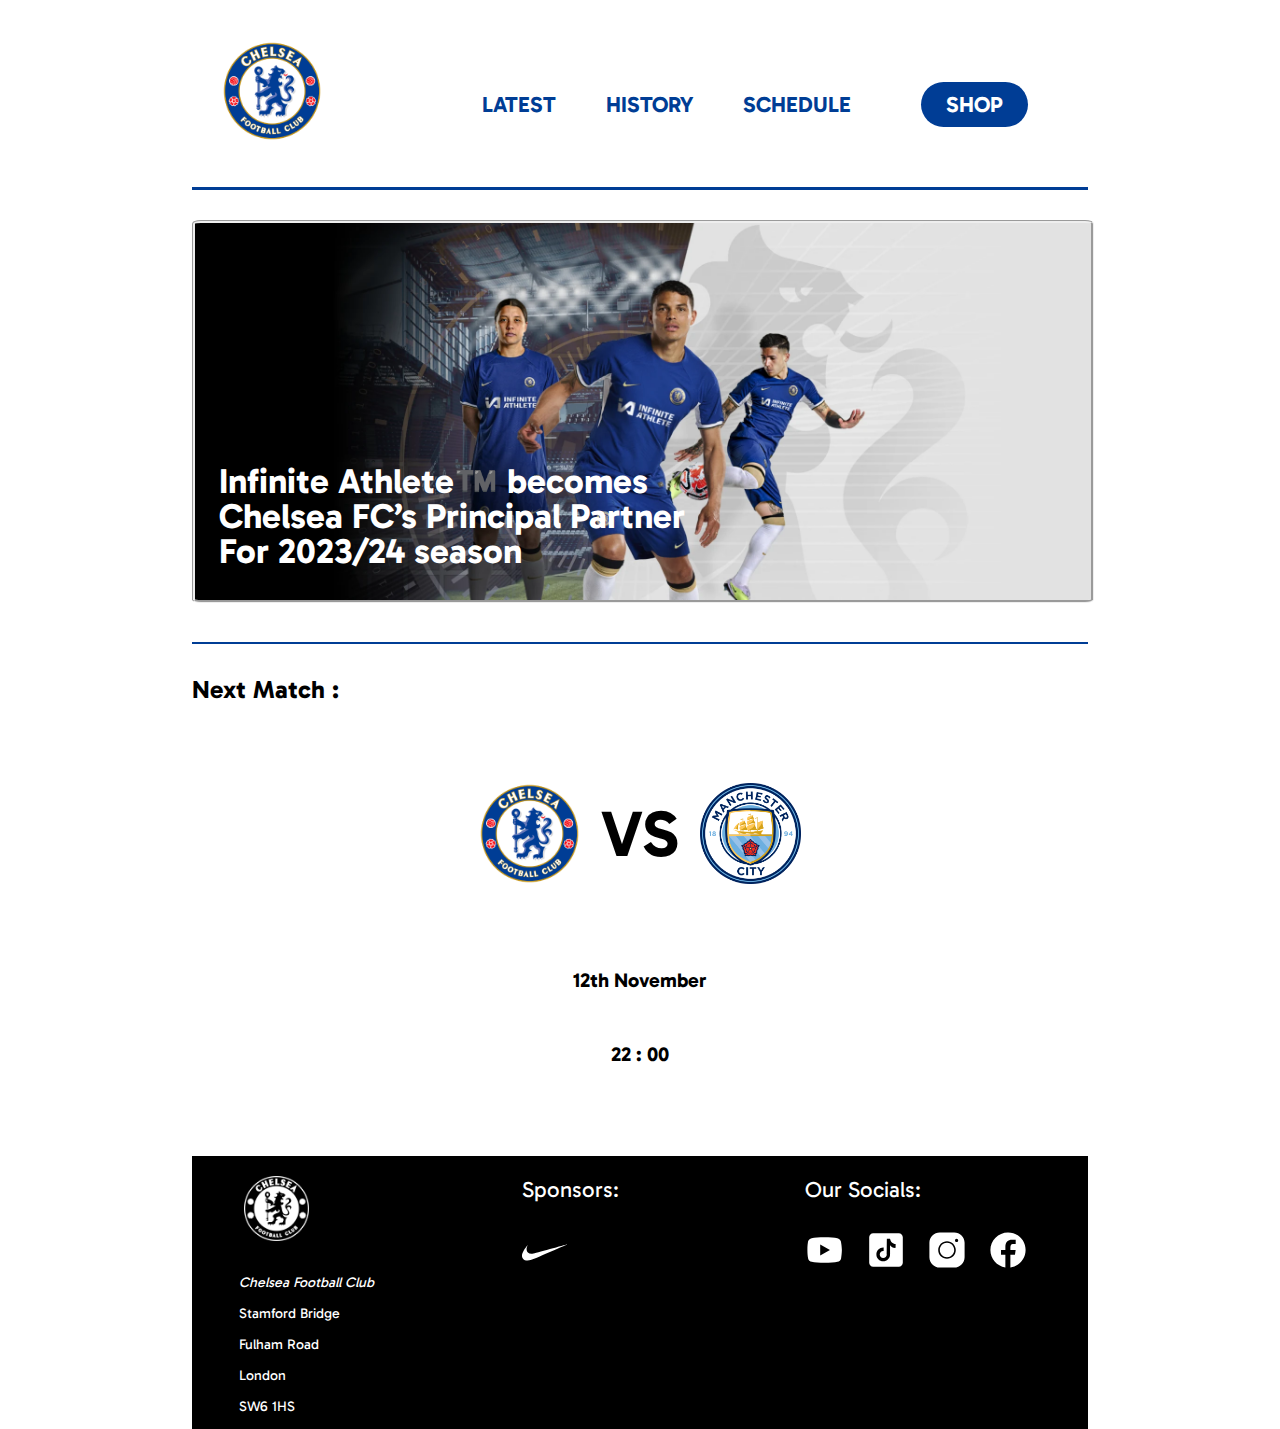
<file: index.html>
<!DOCTYPE html>
<html lang="en">
<head>
    <meta charset="UTF-8">
    <meta name="viewport" content="width=device-width, initial-scale=1.0">
    <title>Chelsea FC | Home </title>
    <link rel="preconnect" href="https://fonts.googleapis.com">
<link rel="preconnect" href="https://fonts.gstatic.com" crossorigin>
<link href="https://fonts.googleapis.com/css2?family=Gabarito&family=Titillium+Web:wght@200&display=swap" rel="stylesheet">
    <link rel = "icon" type = "image/png" href = "images\Main_icon.png">
    <link href="https://cdn.jsdelivr.net/npm/bootstrap@5.2.3/dist/css/bootstrap.min.css" rel="stylesheet" integrity="sha384-rbsA2VBKQhggwzxH7pPCaAqO46MgnOM80zW1RWuH61DGLwZJEdK2Kadq2F9CUG65" crossorigin="anonymous">
    <link rel = "stylesheet" href = "style.css">
</head>
<body>
    <div class = "wrapper">
<nav>
            <header class = "header">
                <a class=" navbar-brand" href = "index.html">
                    <img src = "images\Main_icon.png" class = "header_logo">
                </a>
                <ul class="navbar navbar-expand-lg justify-content-center">
                    <a href="latest.html" class = "link-opacity-75-hover">LATEST</a>
                    <a href="history.html" class = "link-opacity-75-hover">HISTORY</a>
                    <a href="schedule.html" class = "link-opacity-75-hover">SCHEDULE</a>
                    <a href="shop.html" class = "shop" style="color:white;">SHOP</a>
                </ul>
            </header>
        </nav>
        <main>
            <div class = "blog">
                <img src = "images\blog_photo.jpg" class = "blog_photo">
                <b1 class = "blog_text_1">Infinite Athlete™️ becomes</b1>
                <b1 class = "blog_text_2">Chelsea FC’s Principal Partner</b1>
                <b1 class = "blog_text_3">For 2023/24 season</b1>
            </div>
            <hr>
            <p class = "next_match_intro_text">Next Match : </p>
            <div class = "next_match">
                <img src = "images/Main_icon.png" class = next_match_logo>
                <p class = "match_VS">VS</p>
                <img src = "images/Enemy_icon.png" class = next_match_logo>
                <p class = "match_date">12th November</p>
                <p class = "match_time">22 : 00</p>
            </div>
        </main>
        <nav>
            <footer class = "footer">
                <div class = "footer_info">
                    <img src = "images\Footer_logo.png" class = "footer_logo">
                    <p><em>Chelsea Football Club</em></p>
                    <p>Stamford Bridge</p>
                    <p>Fulham Road</p>
                    <p>London</p>
                    <p>SW6 1HS</p>
                </div>
                <div class = "footer_sponsors">
                    <p class = "sponsor_text">Sponsors:</p>
                    <a href = "https://www.nike.com/w/chelsea-fc-2yc65">
                    <svg xmlns="http://www.w3.org/2000/svg" class = "sponsor_logo" viewBox="0 0 50 50" style="fill:#FFFFFF;">
                            <path fill-rule="evenodd" d="M 6.40625 16.800781 C 3.152344 20.621094 0 25.234375 0 28.902344 C 0 31.019531 1.78125 33.996094 6.132813 33.996094 C 8.484375 33.996094 10.820313 33.050781 12.648438 32.320313 C 15.730469 31.085938 49.789063 16.296875 49.789063 16.296875 C 50.117188 16.132813 50.058594 15.925781 49.644531 16.027344 C 49.480469 16.070313 12.566406 26.074219 12.566406 26.074219 C 11.855469 26.273438 11.128906 26.382813 10.421875 26.382813 C 7.230469 26.382813 5.078125 24.851563 5.078125 21.503906 C 5.078125 20.207031 5.484375 18.640625 6.40625 16.800781 Z"></path>
                        </svg>
                    </a>
                </div>
                <div class = "icon-link icon-link-hover";>
                    <p class = "socials_text">Our Socials:</p>
                    <a href = "https://www.youtube.com/@chelseafc"> 
                        <svg xmlns="http://www.w3.org/2000/svg" x="0px" y="0px" class = "social_logo" viewBox="0 0 50 50" style="fill:#FFFFFF;">
                            <path d="M 44.898438 14.5 C 44.5 12.300781 42.601563 10.699219 40.398438 10.199219 C 37.101563 9.5 31 9 24.398438 9 C 17.800781 9 11.601563 9.5 8.300781 10.199219 C 6.101563 10.699219 4.199219 12.199219 3.800781 14.5 C 3.398438 17 3 20.5 3 25 C 3 29.5 3.398438 33 3.898438 35.5 C 4.300781 37.699219 6.199219 39.300781 8.398438 39.800781 C 11.898438 40.5 17.898438 41 24.5 41 C 31.101563 41 37.101563 40.5 40.601563 39.800781 C 42.800781 39.300781 44.699219 37.800781 45.101563 35.5 C 45.5 33 46 29.398438 46.101563 25 C 45.898438 20.5 45.398438 17 44.898438 14.5 Z M 19 32 L 19 18 L 31.199219 25 Z"></path>
                        </svg>
                    </a>
                    <a href = "https://www.tiktok.com/@chelseafc">
                        <svg xmlns="http://www.w3.org/2000/svg" x="0px" y="0px" class = "social_logo" viewBox="0 0 50 50" style="fill:#FFFFFF;">
                            <path d="M41,4H9C6.243,4,4,6.243,4,9v32c0,2.757,2.243,5,5,5h32c2.757,0,5-2.243,5-5V9C46,6.243,43.757,4,41,4z M37.006,22.323 c-0.227,0.021-0.457,0.035-0.69,0.035c-2.623,0-4.928-1.349-6.269-3.388c0,5.349,0,11.435,0,11.537c0,4.709-3.818,8.527-8.527,8.527 s-8.527-3.818-8.527-8.527s3.818-8.527,8.527-8.527c0.178,0,0.352,0.016,0.527,0.027v4.202c-0.175-0.021-0.347-0.053-0.527-0.053 c-2.404,0-4.352,1.948-4.352,4.352s1.948,4.352,4.352,4.352s4.527-1.894,4.527-4.298c0-0.095,0.042-19.594,0.042-19.594h4.016 c0.378,3.591,3.277,6.425,6.901,6.685V22.323z"></path>
                        </svg>
                    </a>
                    <a href = "https://www.instagram.com/chelseafc/">
                        <svg xmlns="http://www.w3.org/2000/svg" x="0px" y="0px" class = "social_logo" viewBox="0 0 50 50" style="fill:#FFFFFF;">
                            <path d="M 16 3 C 8.83 3 3 8.83 3 16 L 3 34 C 3 41.17 8.83 47 16 47 L 34 47 C 41.17 47 47 41.17 47 34 L 47 16 C 47 8.83 41.17 3 34 3 L 16 3 z M 37 11 C 38.1 11 39 11.9 39 13 C 39 14.1 38.1 15 37 15 C 35.9 15 35 14.1 35 13 C 35 11.9 35.9 11 37 11 z M 25 14 C 31.07 14 36 18.93 36 25 C 36 31.07 31.07 36 25 36 C 18.93 36 14 31.07 14 25 C 14 18.93 18.93 14 25 14 z M 25 16 C 20.04 16 16 20.04 16 25 C 16 29.96 20.04 34 25 34 C 29.96 34 34 29.96 34 25 C 34 20.04 29.96 16 25 16 z"></path>
                        </svg>
                    </a>
                    <a href = "https://www.facebook.com/ChelseaFC/">
                        <svg xmlns="http://www.w3.org/2000/svg" x="0px" y="0px" class = "social_logo" viewBox="0 0 50 50" style="fill:#FFFFFF;">
                            <path d="M25,3C12.85,3,3,12.85,3,25c0,11.03,8.125,20.137,18.712,21.728V30.831h-5.443v-5.783h5.443v-3.848 c0-6.371,3.104-9.168,8.399-9.168c2.536,0,3.877,0.188,4.512,0.274v5.048h-3.612c-2.248,0-3.033,2.131-3.033,4.533v3.161h6.588 l-0.894,5.783h-5.694v15.944C38.716,45.318,47,36.137,47,25C47,12.85,37.15,3,25,3z"></path>
                        </svg>
                    </a>
                </div>
            </footer>
        </nav>
    </div>
</body>
</html>
</file>
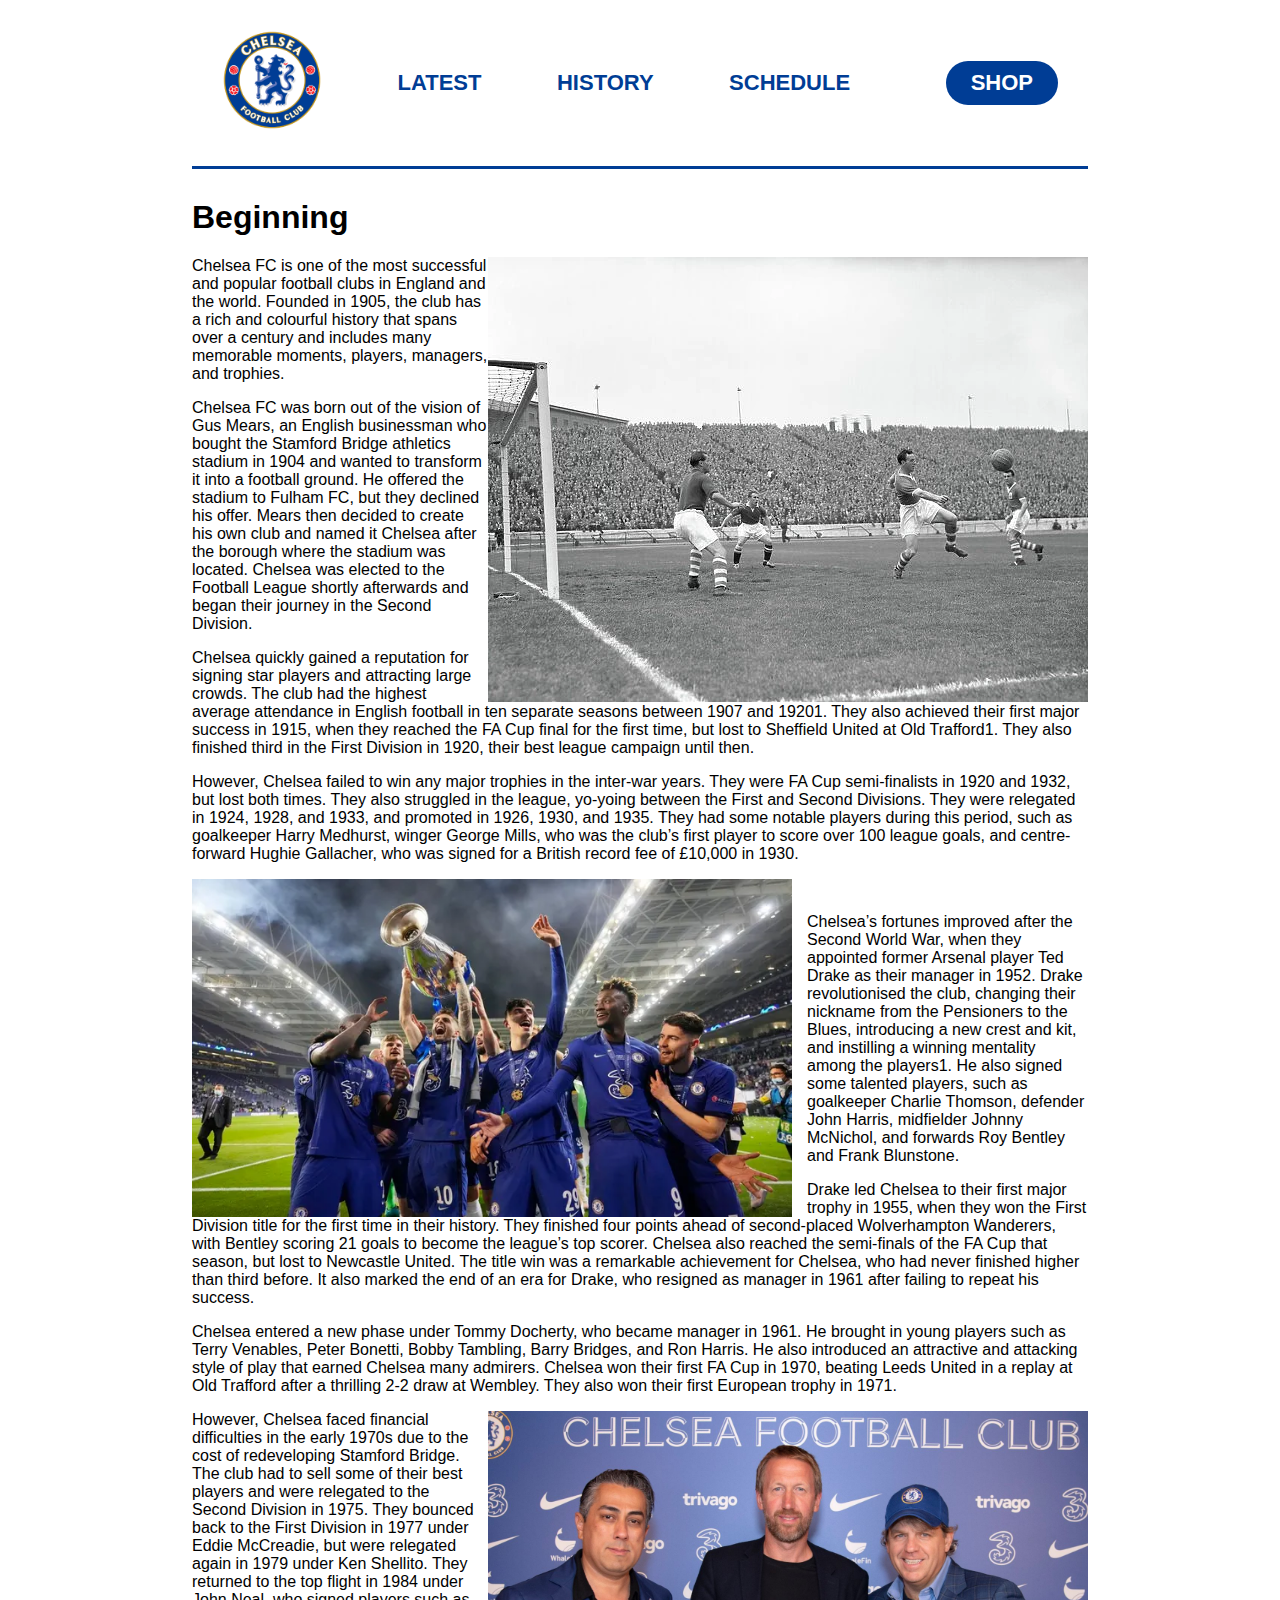
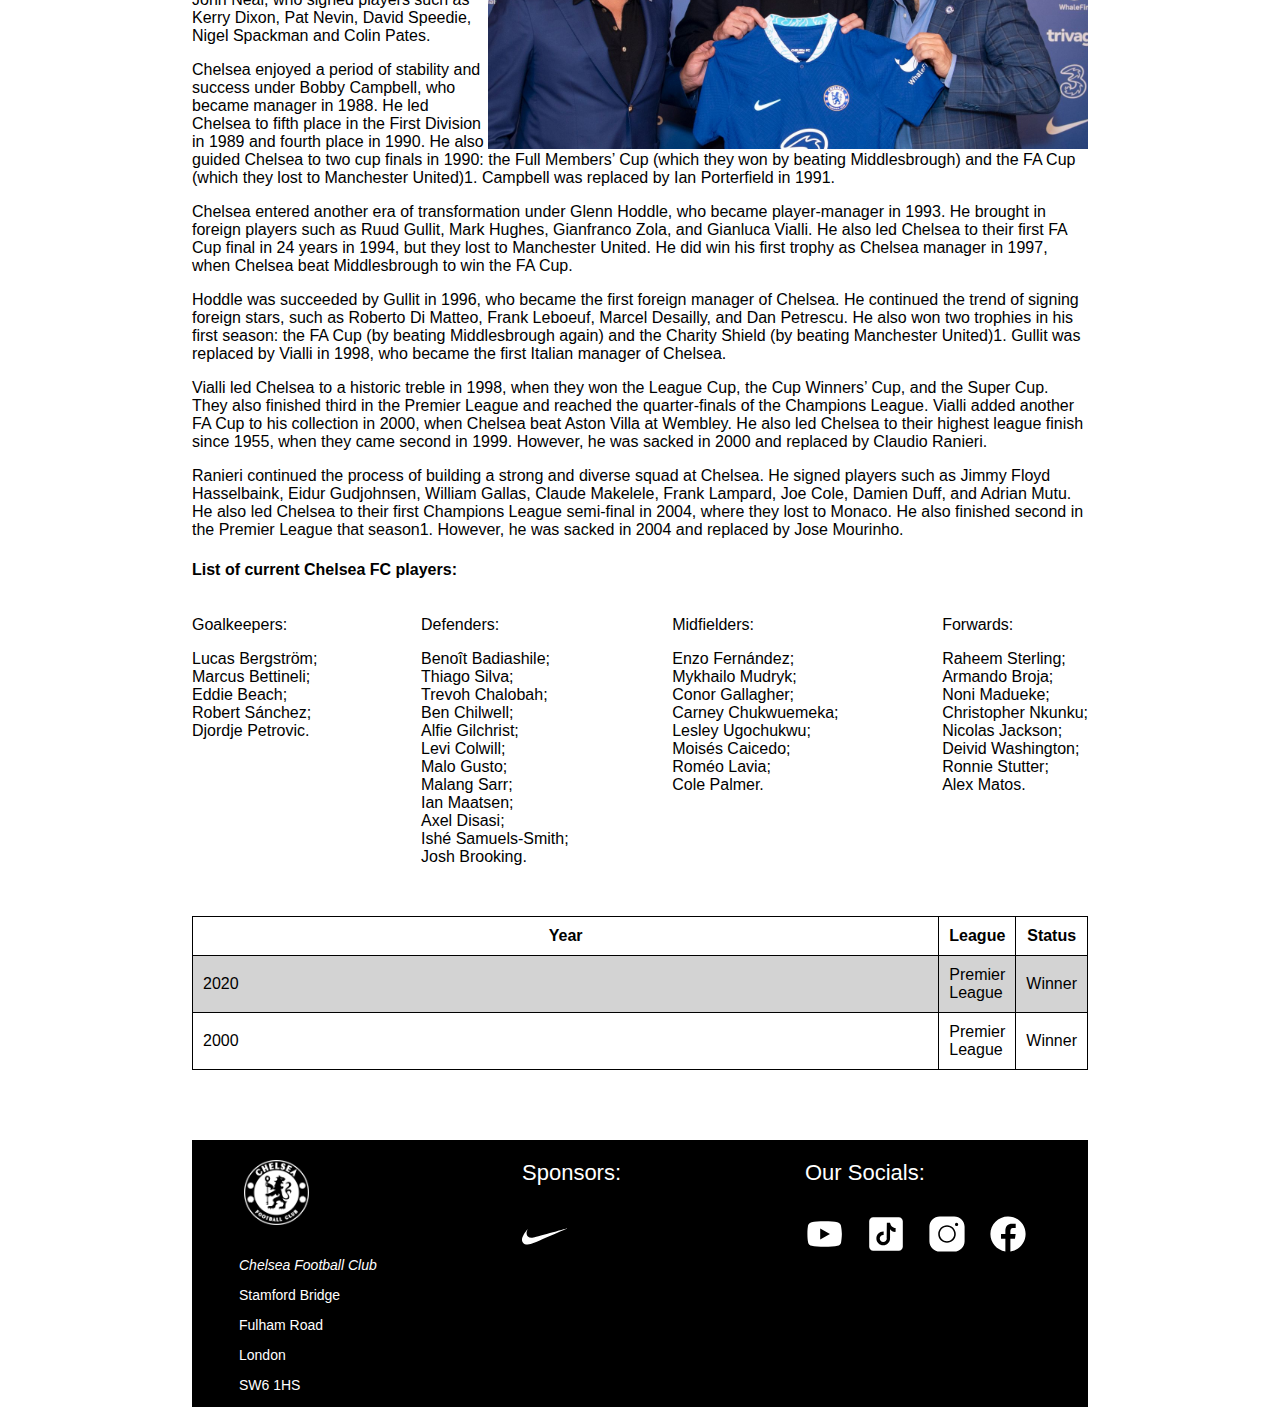
<file: history.html>
<!DOCTYPE html>
<html lang="en">
<head>
    <meta charset="UTF-8">
    <meta name="viewport" content="width=device-width, initial-scale=1.0">
    <title>Chelsea FC | Latest </title>
    <link rel = "icon" type = "image/png" href = "images\Main_icon.png">
    <link rel = "stylesheet" href = "style.css">
</head>
<body>
    <div class = "wrapper">
        <nav>
            <header class = "header">
                <a href = "index.html">
                    <img src = "images\Main_icon.png" class = "header_logo">
                </a>
                <a href="latest.html" class = "header_links">LATEST</a>
                <a href="history.html" class = "header_links">HISTORY</a>
                <a href="schedule.html" class = "header_links">SCHEDULE</a>
                <a href="shop.html" class = "shop" style="color:white;">SHOP</a>
            </header>
        </nav>
        <main>
            <div class = "container-fluid">
                <ul>
                    <li class="text">
                        <h1>Beginning</h1>
                        <img src = "images/history_1.jpg" class = "history_photo" style="float:right">
                        <p>Chelsea FC is one of the most successful and popular football clubs in England and the world. Founded in 1905, the club has a rich and colourful history that spans over a century and includes many memorable moments, players, managers, and trophies.
                        </p>
                        <p>Chelsea FC was born out of the vision of Gus Mears, an English businessman who bought the Stamford Bridge athletics stadium in 1904 and wanted to transform it into a football ground. He offered the stadium to Fulham FC, but they declined his offer. Mears then decided to create his own club and named it Chelsea after the borough where the stadium was located. Chelsea was elected to the Football League shortly afterwards and began their journey in the Second Division.</p>
                        <p>Chelsea quickly gained a reputation for signing star players and attracting large crowds. The club had the highest average attendance in English football in ten separate seasons between 1907 and 19201. They also achieved their first major success in 1915, when they reached the FA Cup final for the first time, but lost to Sheffield United at Old Trafford1. They also finished third in the First Division in 1920, their best league campaign until then. </p>
                        <p>However, Chelsea failed to win any major trophies in the inter-war years. They were FA Cup semi-finalists in 1920 and 1932, but lost both times. They also struggled in the league, yo-yoing between the First and Second Divisions. They were relegated in 1924, 1928, and 1933, and promoted in 1926, 1930, and 1935. They had some notable players during this period, such as goalkeeper Harry Medhurst, winger George Mills, who was the club’s first player to score over 100 league goals, and centre-forward Hughie Gallacher, who was signed for a British record fee of £10,000 in 1930.</p>
                    </li>
                    <li class="text">
                        <img src = "images/history_2.jpg" class = "history_photo" style="float:left;padding-right: 15px; ">
                        <br><p>Chelsea’s fortunes improved after the Second World War, when they appointed former Arsenal player Ted Drake as their manager in 1952. Drake revolutionised the club, changing their nickname from the Pensioners to the Blues, introducing a new crest and kit, and instilling a winning mentality among the players1. He also signed some talented players, such as goalkeeper Charlie Thomson, defender John Harris, midfielder Johnny McNichol, and forwards Roy Bentley and Frank Blunstone.</p>
                        <p>Drake led Chelsea to their first major trophy in 1955, when they won the First Division title for the first time in their history. They finished four points ahead of second-placed Wolverhampton Wanderers, with Bentley scoring 21 goals to become the league’s top scorer. Chelsea also reached the semi-finals of the FA Cup that season, but lost to Newcastle United. The title win was a remarkable achievement for Chelsea, who had never finished higher than third before. It also marked the end of an era for Drake, who resigned as manager in 1961 after failing to repeat his success.</p>
                        <p>Chelsea entered a new phase under Tommy Docherty, who became manager in 1961. He brought in young players such as Terry Venables, Peter Bonetti, Bobby Tambling, Barry Bridges, and Ron Harris. He also introduced an attractive and attacking style of play that earned Chelsea many admirers. Chelsea won their first FA Cup in 1970, beating Leeds United in a replay at Old Trafford after a thrilling 2-2 draw at Wembley. They also won their first European trophy in 1971.
                        </p>
                    </li>
                    <li class="text">
                        <img src = "images/history_3.jpg" class = "history_photo" style="float:right">
                        <p>However, Chelsea faced financial difficulties in the early 1970s due to the cost of redeveloping Stamford Bridge. The club had to sell some of their best players and were relegated to the Second Division in 1975. They bounced back to the First Division in 1977 under Eddie McCreadie, but were relegated again in 1979 under Ken Shellito. They returned to the top flight in 1984 under John Neal, who signed players such as Kerry Dixon, Pat Nevin, David Speedie, Nigel Spackman and Colin Pates.</p>
                        <p>Chelsea enjoyed a period of stability and success under Bobby Campbell, who became manager in 1988. He led Chelsea to fifth place in the First Division in 1989 and fourth place in 1990. He also guided Chelsea to two cup finals in 1990: the Full Members’ Cup (which they won by beating Middlesbrough) and the FA Cup (which they lost to Manchester United)1. Campbell was replaced by Ian Porterfield in 1991.</p>
                        <p>Chelsea entered another era of transformation under Glenn Hoddle, who became player-manager in 1993. He brought in foreign players such as Ruud Gullit, Mark Hughes, Gianfranco Zola, and Gianluca Vialli. He also led Chelsea to their first FA Cup final in 24 years in 1994, but they lost to Manchester United. He did win his first trophy as Chelsea manager in 1997, when Chelsea beat Middlesbrough to win the FA Cup.</p>
                        <p>Hoddle was succeeded by Gullit in 1996, who became the first foreign manager of Chelsea. He continued the trend of signing foreign stars, such as Roberto Di Matteo, Frank Leboeuf, Marcel Desailly, and Dan Petrescu. He also won two trophies in his first season: the FA Cup (by beating Middlesbrough again) and the Charity Shield (by beating Manchester United)1. Gullit was replaced by Vialli in 1998, who became the first Italian manager of Chelsea.</p>
                        <p>Vialli led Chelsea to a historic treble in 1998, when they won the League Cup, the Cup Winners’ Cup, and the Super Cup. They also finished third in the Premier League and reached the quarter-finals of the Champions League. Vialli added another FA Cup to his collection in 2000, when Chelsea beat Aston Villa at Wembley. He also led Chelsea to their highest league finish since 1955, when they came second in 1999. However, he was sacked in 2000 and replaced by Claudio Ranieri.</p>
                        <p>Ranieri continued the process of building a strong and diverse squad at Chelsea. He signed players such as Jimmy Floyd Hasselbaink, Eidur Gudjohnsen, William Gallas, Claude Makelele, Frank Lampard, Joe Cole, Damien Duff, and Adrian Mutu. He also led Chelsea to their first Champions League semi-final in 2004, where they lost to Monaco. He also finished second in the Premier League that season1. However, he was sacked in 2004 and replaced by Jose Mourinho.</p>
                    </li>
                    <li>
                        <h4>List of current Chelsea FC players:</h4>
                        <div class = "list_of_players">
                            <div class = "goalkeepers">
                                <p>Goalkeepers:</p>
                                <ol>
                                    <li>Lucas Bergström;</li>
                                    <li>Marcus Bettineli;</li>
                                    <li>Eddie Beach;</li>
                                    <li>Robert Sánchez;</li>
                                    <li>Djordje Petrovic.</li>
                                </ol>
                            </div>
                            <div class = "Defenders">
                                <p>Defenders:</p>
                                <ol> 
                                    <li>Benoît Badiashile;</li>
                                    <li>Thiago Silva;</li>
                                    <li>Trevoh Chalobah;</li>
                                    <li>Ben Chilwell;</li>
                                    <li>Alfie Gilchrist;</li>
                                    <li>Levi Colwill;</li>
                                    <li>Malo Gusto;</li>
                                    <li>Malang Sarr;</li>
                                    <li>Ian Maatsen;</li>
                                    <li>Axel Disasi;</li>
                                    <li>Ishé Samuels-Smith;</li>
                                    <li>Josh Brooking.</li>
                                </ol>
                            </div>
                            <div class = "midfielders">
                                <p>Midfielders:</p>
                                <ol>  
                                    <li>Enzo Fernández;</li>
                                    <li>Mykhailo Mudryk;</li>
                                    <li>Conor Gallagher;</li>
                                    <li>Carney Chukwuemeka;</li>
                                    <li>Lesley Ugochukwu;</li>
                                    <li>Moisés Caicedo;</li>
                                    <li>Roméo Lavia;</li>
                                    <li>Cole Palmer.</li>
                                </ol>  
                            </div>
                            <div class = "forwards">
                                <p>Forwards:</p>
                                <ol>
                                    <li>Raheem Sterling;</li>
                                    <li>Armando Broja;</li>
                                    <li>Noni Madueke;</li>
                                    <li>Christopher Nkunku;</li>
                                    <li>Nicolas Jackson;</li>
                                    <li>Deivid Washington;</li>
                                    <li>Ronnie Stutter;</li>
                                    <li>Alex Matos.</li>
                                </ol>
                            </div>
                        </div>
                    </li>
                </ul>
            </div>
            <table>
                <tr>
                  <th>Year</th>
                  <th>League</th>
                  <th>Status</th>
                </tr>
                <tr>
                  <td>2020</td>
                  <td>Premier League</td>
                  <td>Winner</td>
                </tr>
                <tr>
                  <td>2000</td>
                  <td>Premier League</td>
                  <td>Winner</td>
                </tr>
              </table>
        </main>
        <nav>
            <footer class = "footer">
                <div class = "footer_info">
                    <img src = "images\Footer_logo.png" class = "footer_logo">
                    <p><em>Chelsea Football Club</em></p>
                    <p>Stamford Bridge</p>
                    <p>Fulham Road</p>
                    <p>London</p>
                    <p>SW6 1HS</p>
                </div>
                <div class = "footer_sponsors">
                    <p class = "sponsor_text">Sponsors:</p>
                    <svg xmlns="http://www.w3.org/2000/svg" class = "sponsor_logo" viewBox="0 0 50 50" style="fill:#FFFFFF;">
                        <path fill-rule="evenodd" d="M 6.40625 16.800781 C 3.152344 20.621094 0 25.234375 0 28.902344 C 0 31.019531 1.78125 33.996094 6.132813 33.996094 C 8.484375 33.996094 10.820313 33.050781 12.648438 32.320313 C 15.730469 31.085938 49.789063 16.296875 49.789063 16.296875 C 50.117188 16.132813 50.058594 15.925781 49.644531 16.027344 C 49.480469 16.070313 12.566406 26.074219 12.566406 26.074219 C 11.855469 26.273438 11.128906 26.382813 10.421875 26.382813 C 7.230469 26.382813 5.078125 24.851563 5.078125 21.503906 C 5.078125 20.207031 5.484375 18.640625 6.40625 16.800781 Z"></path>
                    </svg>
                </div>
                <div class = "icon-link icon-link-hover";>
                    <p class = "socials_text">Our Socials:</p>
                    <a href = "https://www.youtube.com/@chelseafc"> 
                        <svg xmlns="http://www.w3.org/2000/svg" x="0px" y="0px" class = "social_logo" viewBox="0 0 50 50" style="fill:#FFFFFF;">
                            <path d="M 44.898438 14.5 C 44.5 12.300781 42.601563 10.699219 40.398438 10.199219 C 37.101563 9.5 31 9 24.398438 9 C 17.800781 9 11.601563 9.5 8.300781 10.199219 C 6.101563 10.699219 4.199219 12.199219 3.800781 14.5 C 3.398438 17 3 20.5 3 25 C 3 29.5 3.398438 33 3.898438 35.5 C 4.300781 37.699219 6.199219 39.300781 8.398438 39.800781 C 11.898438 40.5 17.898438 41 24.5 41 C 31.101563 41 37.101563 40.5 40.601563 39.800781 C 42.800781 39.300781 44.699219 37.800781 45.101563 35.5 C 45.5 33 46 29.398438 46.101563 25 C 45.898438 20.5 45.398438 17 44.898438 14.5 Z M 19 32 L 19 18 L 31.199219 25 Z"></path>
                        </svg>
                    </a>
                    <a href = "https://www.tiktok.com/@chelseafc">
                        <svg xmlns="http://www.w3.org/2000/svg" x="0px" y="0px" class = "social_logo" viewBox="0 0 50 50" style="fill:#FFFFFF;">
                            <path d="M41,4H9C6.243,4,4,6.243,4,9v32c0,2.757,2.243,5,5,5h32c2.757,0,5-2.243,5-5V9C46,6.243,43.757,4,41,4z M37.006,22.323 c-0.227,0.021-0.457,0.035-0.69,0.035c-2.623,0-4.928-1.349-6.269-3.388c0,5.349,0,11.435,0,11.537c0,4.709-3.818,8.527-8.527,8.527 s-8.527-3.818-8.527-8.527s3.818-8.527,8.527-8.527c0.178,0,0.352,0.016,0.527,0.027v4.202c-0.175-0.021-0.347-0.053-0.527-0.053 c-2.404,0-4.352,1.948-4.352,4.352s1.948,4.352,4.352,4.352s4.527-1.894,4.527-4.298c0-0.095,0.042-19.594,0.042-19.594h4.016 c0.378,3.591,3.277,6.425,6.901,6.685V22.323z"></path>
                        </svg>
                    </a>
                    <a href = "https://www.instagram.com/chelseafc/">
                        <svg xmlns="http://www.w3.org/2000/svg" x="0px" y="0px" class = "social_logo" viewBox="0 0 50 50" style="fill:#FFFFFF;">
                            <path d="M 16 3 C 8.83 3 3 8.83 3 16 L 3 34 C 3 41.17 8.83 47 16 47 L 34 47 C 41.17 47 47 41.17 47 34 L 47 16 C 47 8.83 41.17 3 34 3 L 16 3 z M 37 11 C 38.1 11 39 11.9 39 13 C 39 14.1 38.1 15 37 15 C 35.9 15 35 14.1 35 13 C 35 11.9 35.9 11 37 11 z M 25 14 C 31.07 14 36 18.93 36 25 C 36 31.07 31.07 36 25 36 C 18.93 36 14 31.07 14 25 C 14 18.93 18.93 14 25 14 z M 25 16 C 20.04 16 16 20.04 16 25 C 16 29.96 20.04 34 25 34 C 29.96 34 34 29.96 34 25 C 34 20.04 29.96 16 25 16 z"></path>
                        </svg>
                    </a>
                    <a href = "https://www.facebook.com/ChelseaFC/">
                        <svg xmlns="http://www.w3.org/2000/svg" x="0px" y="0px" class = "social_logo" viewBox="0 0 50 50" style="fill:#FFFFFF;">
                            <path d="M25,3C12.85,3,3,12.85,3,25c0,11.03,8.125,20.137,18.712,21.728V30.831h-5.443v-5.783h5.443v-3.848 c0-6.371,3.104-9.168,8.399-9.168c2.536,0,3.877,0.188,4.512,0.274v5.048h-3.612c-2.248,0-3.033,2.131-3.033,4.533v3.161h6.588 l-0.894,5.783h-5.694v15.944C38.716,45.318,47,36.137,47,25C47,12.85,37.15,3,25,3z"></path>
                        </svg>
                    </a>
                </div>
            </footer>
        </nav>
    </div>
</body>
</html>
</file>
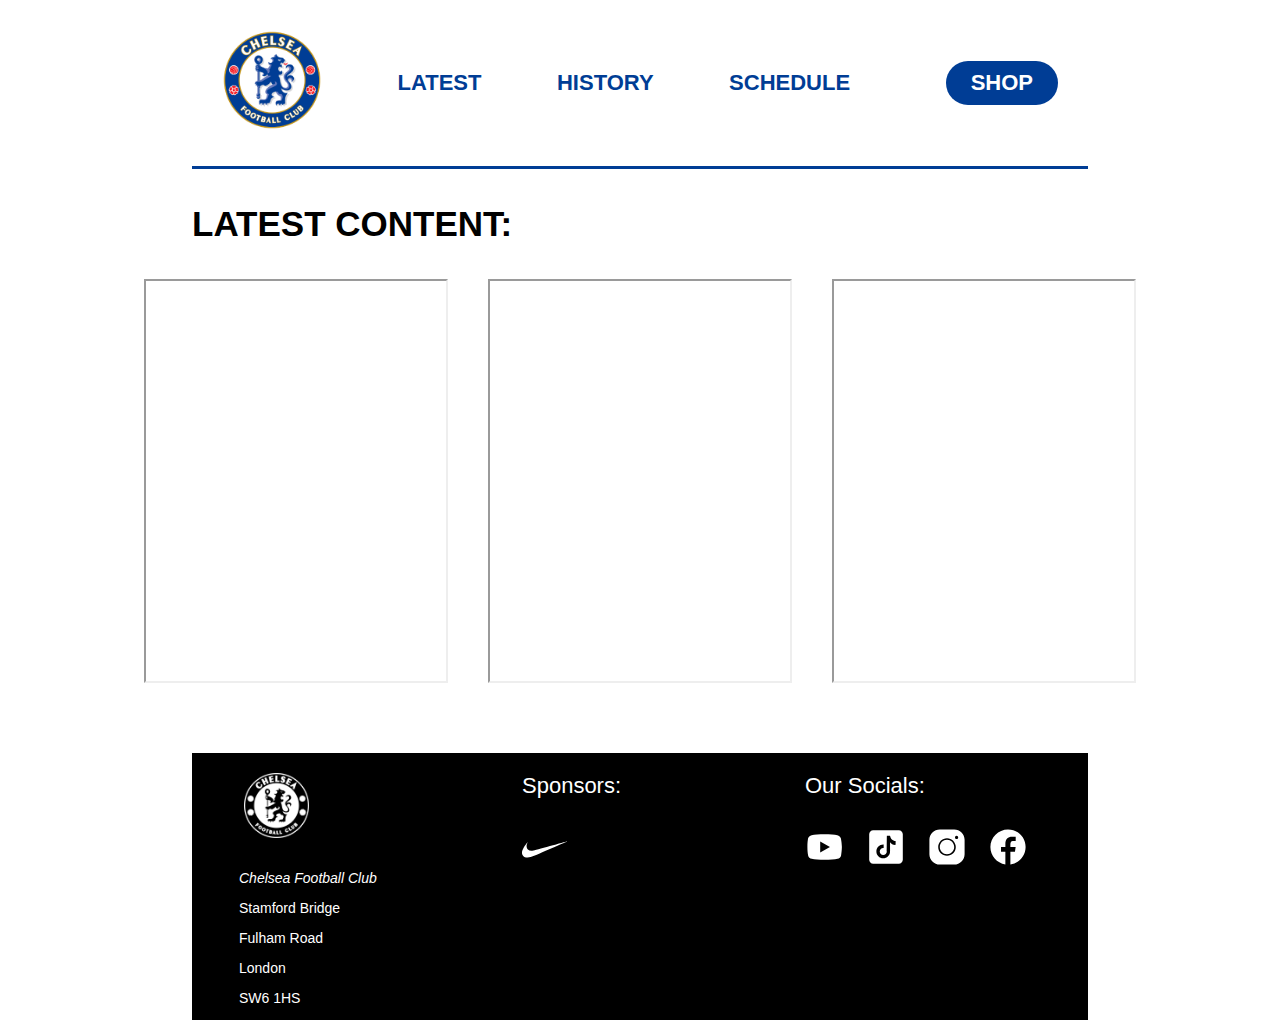
<file: latest.html>
<!DOCTYPE html>
<html lang="en">
<head>
    <meta charset="UTF-8">
    <meta name="viewport" content="width=device-width, initial-scale=1.0">
    <title>Chelsea FC | Latest </title>
    <link rel = "icon" type = "image/png" href = "images\Main_icon.png">
    <link rel = "stylesheet" href = "style.css">
</head>
<body>
    <div class = "wrapper">
        <nav>
            <header class = "header">
                <a href = "index.html">
                    <img src = "images\Main_icon.png" class = "header_logo">
                </a>
                <a href="latest.html" class = "header_links">LATEST</a>
                <a href="history.html" class = "header_links">HISTORY</a>
                <a href="schedule.html" class = "header_links">SCHEDULE</a>
                <a href="shop.html" class = "shop" style="color:white;">SHOP</a>
            </header>
        </nav>
        <main>
            <p style="font-size: 35px; font-weight: bold;">LATEST CONTENT:</p>
            <div class = "video_grid">
                <iframe src="https://www.youtube.com/embed/KtBbi1Ztf-Q?si=nD6AqhsI60t9FT7i" class = "video" width = 600px; height = 400px></iframe>
                <iframe src="https://www.youtube.com/embed/RLiMLB_89ws" class = "video" width = 600px; height = 400px></iframe>
                <iframe src="https://www.youtube.com/embed/uDLgbaFmjgI" class = "video" width = 600px; height = 400px></iframe>
            </div>
        <nav>
            <footer class = "footer">
                <div class = "footer_info">
                    <img src = "images\Footer_logo.png" class = "footer_logo">
                    <p><em>Chelsea Football Club</em></p>
                    <p>Stamford Bridge</p>
                    <p>Fulham Road</p>
                    <p>London</p>
                    <p>SW6 1HS</p>
                </div>
                <div class = "footer_sponsors">
                    <p class = "sponsor_text">Sponsors:</p>
                    <svg xmlns="http://www.w3.org/2000/svg" class = "sponsor_logo" viewBox="0 0 50 50" style="fill:#FFFFFF;">
                        <path fill-rule="evenodd" d="M 6.40625 16.800781 C 3.152344 20.621094 0 25.234375 0 28.902344 C 0 31.019531 1.78125 33.996094 6.132813 33.996094 C 8.484375 33.996094 10.820313 33.050781 12.648438 32.320313 C 15.730469 31.085938 49.789063 16.296875 49.789063 16.296875 C 50.117188 16.132813 50.058594 15.925781 49.644531 16.027344 C 49.480469 16.070313 12.566406 26.074219 12.566406 26.074219 C 11.855469 26.273438 11.128906 26.382813 10.421875 26.382813 C 7.230469 26.382813 5.078125 24.851563 5.078125 21.503906 C 5.078125 20.207031 5.484375 18.640625 6.40625 16.800781 Z"></path>
                    </svg>
                </div>
                <div class = "icon-link icon-link-hover";>
                    <p class = "socials_text">Our Socials:</p>
                    <a href = "https://www.youtube.com/@chelseafc"> 
                        <svg xmlns="http://www.w3.org/2000/svg" x="0px" y="0px" class = "social_logo" viewBox="0 0 50 50" style="fill:#FFFFFF;">
                            <path d="M 44.898438 14.5 C 44.5 12.300781 42.601563 10.699219 40.398438 10.199219 C 37.101563 9.5 31 9 24.398438 9 C 17.800781 9 11.601563 9.5 8.300781 10.199219 C 6.101563 10.699219 4.199219 12.199219 3.800781 14.5 C 3.398438 17 3 20.5 3 25 C 3 29.5 3.398438 33 3.898438 35.5 C 4.300781 37.699219 6.199219 39.300781 8.398438 39.800781 C 11.898438 40.5 17.898438 41 24.5 41 C 31.101563 41 37.101563 40.5 40.601563 39.800781 C 42.800781 39.300781 44.699219 37.800781 45.101563 35.5 C 45.5 33 46 29.398438 46.101563 25 C 45.898438 20.5 45.398438 17 44.898438 14.5 Z M 19 32 L 19 18 L 31.199219 25 Z"></path>
                        </svg>
                    </a>
                    <a href = "https://www.tiktok.com/@chelseafc">
                        <svg xmlns="http://www.w3.org/2000/svg" x="0px" y="0px" class = "social_logo" viewBox="0 0 50 50" style="fill:#FFFFFF;">
                            <path d="M41,4H9C6.243,4,4,6.243,4,9v32c0,2.757,2.243,5,5,5h32c2.757,0,5-2.243,5-5V9C46,6.243,43.757,4,41,4z M37.006,22.323 c-0.227,0.021-0.457,0.035-0.69,0.035c-2.623,0-4.928-1.349-6.269-3.388c0,5.349,0,11.435,0,11.537c0,4.709-3.818,8.527-8.527,8.527 s-8.527-3.818-8.527-8.527s3.818-8.527,8.527-8.527c0.178,0,0.352,0.016,0.527,0.027v4.202c-0.175-0.021-0.347-0.053-0.527-0.053 c-2.404,0-4.352,1.948-4.352,4.352s1.948,4.352,4.352,4.352s4.527-1.894,4.527-4.298c0-0.095,0.042-19.594,0.042-19.594h4.016 c0.378,3.591,3.277,6.425,6.901,6.685V22.323z"></path>
                        </svg>
                    </a>
                    <a href = "https://www.instagram.com/chelseafc/">
                        <svg xmlns="http://www.w3.org/2000/svg" x="0px" y="0px" class = "social_logo" viewBox="0 0 50 50" style="fill:#FFFFFF;">
                            <path d="M 16 3 C 8.83 3 3 8.83 3 16 L 3 34 C 3 41.17 8.83 47 16 47 L 34 47 C 41.17 47 47 41.17 47 34 L 47 16 C 47 8.83 41.17 3 34 3 L 16 3 z M 37 11 C 38.1 11 39 11.9 39 13 C 39 14.1 38.1 15 37 15 C 35.9 15 35 14.1 35 13 C 35 11.9 35.9 11 37 11 z M 25 14 C 31.07 14 36 18.93 36 25 C 36 31.07 31.07 36 25 36 C 18.93 36 14 31.07 14 25 C 14 18.93 18.93 14 25 14 z M 25 16 C 20.04 16 16 20.04 16 25 C 16 29.96 20.04 34 25 34 C 29.96 34 34 29.96 34 25 C 34 20.04 29.96 16 25 16 z"></path>
                        </svg>
                    </a>
                    <a href = "https://www.facebook.com/ChelseaFC/">
                        <svg xmlns="http://www.w3.org/2000/svg" x="0px" y="0px" class = "social_logo" viewBox="0 0 50 50" style="fill:#FFFFFF;">
                            <path d="M25,3C12.85,3,3,12.85,3,25c0,11.03,8.125,20.137,18.712,21.728V30.831h-5.443v-5.783h5.443v-3.848 c0-6.371,3.104-9.168,8.399-9.168c2.536,0,3.877,0.188,4.512,0.274v5.048h-3.612c-2.248,0-3.033,2.131-3.033,4.533v3.161h6.588 l-0.894,5.783h-5.694v15.944C38.716,45.318,47,36.137,47,25C47,12.85,37.15,3,25,3z"></path>
                        </svg>
                    </a>
                </div>
            </footer>
        </nav>
    </div>
</body>
</html>
</file>
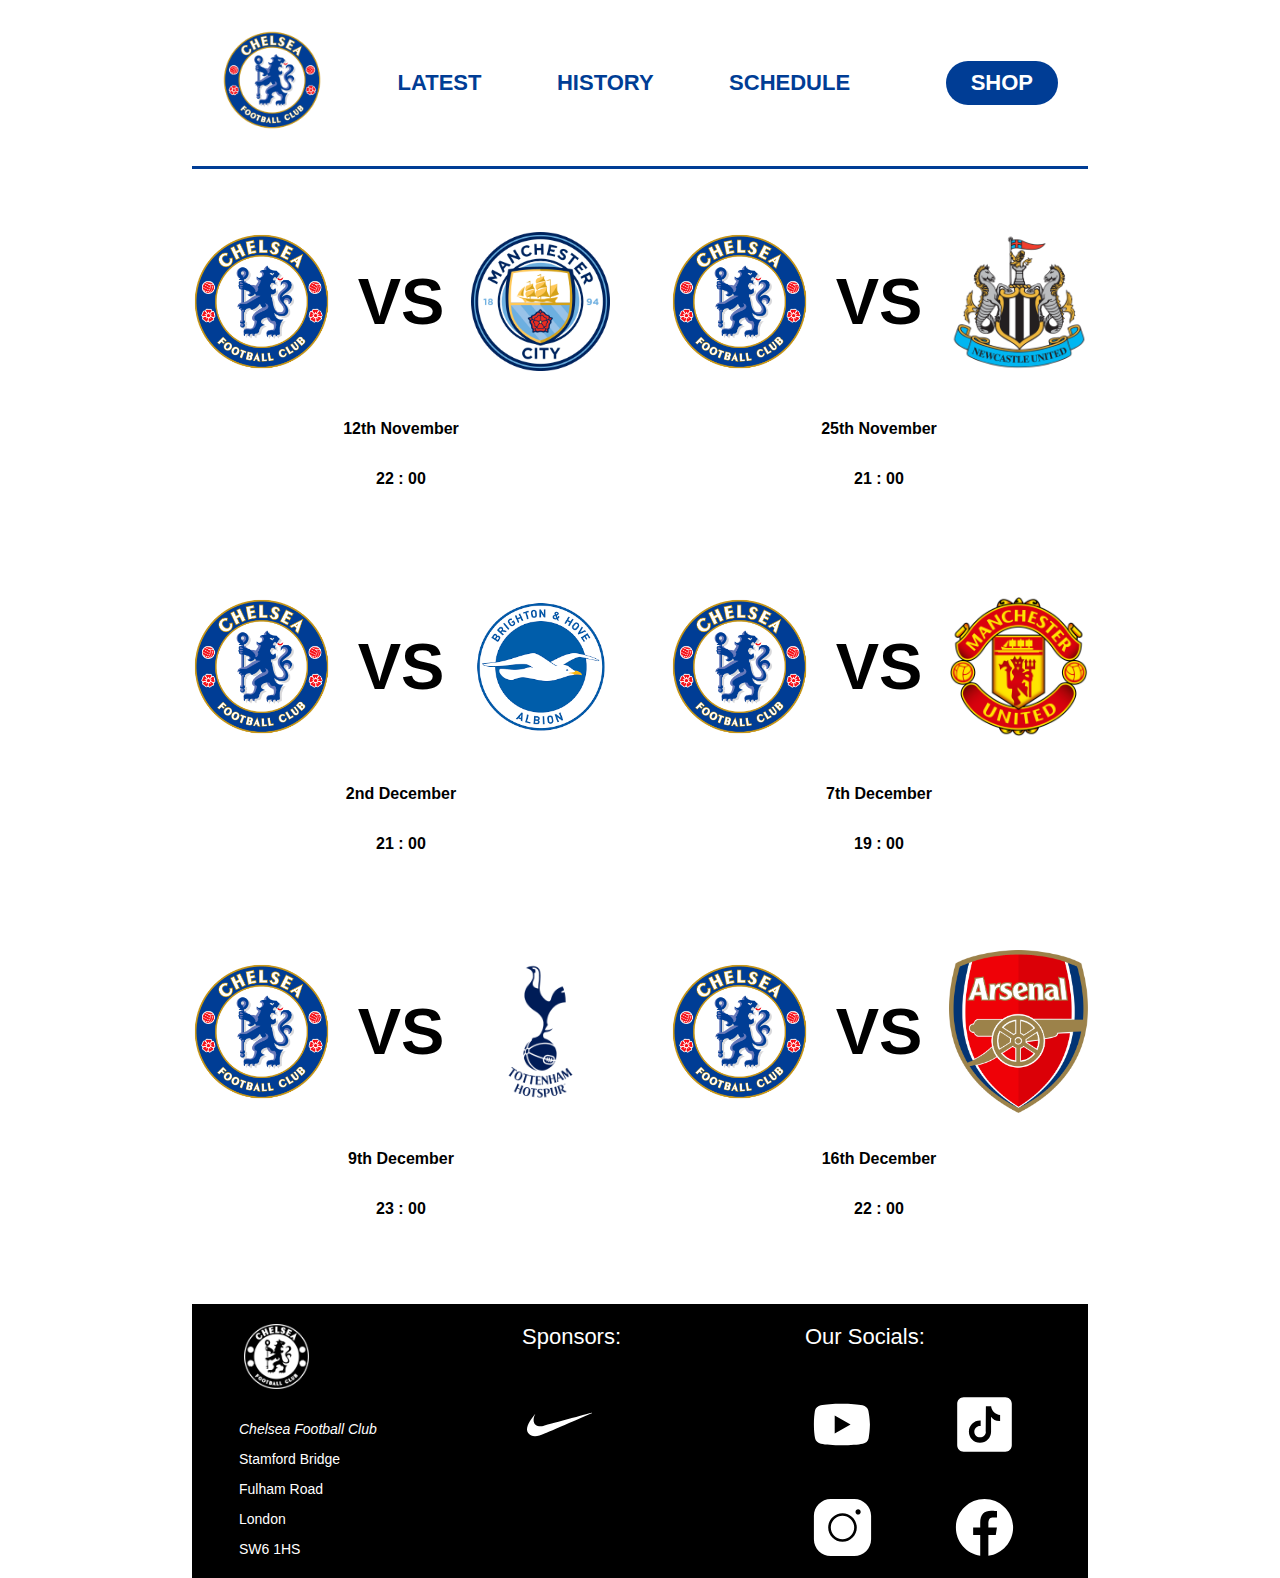
<file: schedule.html>
<!DOCTYPE html>
<html lang="en">
<head>
    <meta charset="UTF-8">
    <meta name="viewport" content="width=device-width, initial-scale=1.0">
    <title>Chelsea FC | Latest </title>
    <link rel = "icon" type = "image/png" href = "images\Main_icon.png">
    <link rel = "stylesheet" href = "style.css">
</head>
<body>
    <div class = "wrapper">
        <nav>
            <header class = "header">
                <a href = "index.html">
                    <img src = "images\Main_icon.png" class = "header_logo">
                </a>
                <a href="latest.html" class = "header_links">LATEST</a>
                <a href="history.html" class = "header_links">HISTORY</a>
                <a href="schedule.html" class = "header_links">SCHEDULE</a>
                <a href="shop.html" class = "shop" style="color:white;">SHOP</a>
            </header>
        </nav>
        <main>
            <div class = "schedule_grid">
                <div class = "match">
                    <img src = "images/Main_icon.png" class = next_match_logo>
                    <p class = "match_VS">VS</p>
                    <img src = "images/Enemy_icon.png" class = next_match_logo>
                    <p class = "match_date">12th November</p>
                    <p class = "match_time">22 : 00</p>
                </div>
                <div class = "match">
                    <img src = "images/Main_icon.png" class = next_match_logo>
                    <p class = "match_VS">VS</p>
                    <img src = "images/Enemy_1.png" class = next_match_logo>
                    <p class = "match_date">25th November</p>
                    <p class = "match_time">21 : 00</p>
                </div>
                <div class = "match">
                    <img src = "images/Main_icon.png" class = next_match_logo>
                    <p class = "match_VS">VS</p>
                    <img src = "images/Enemy_2.png" class = next_match_logo>
                    <p class = "match_date">2nd December</p>
                    <p class = "match_time">21 : 00</p>
                </div>
                <div class = "match">
                    <img src = "images/Main_icon.png" class = next_match_logo>
                    <p class = "match_VS">VS</p>
                    <img src = "images/Enemy_3.png" class = next_match_logo>
                    <p class = "match_date">7th December</p>
                    <p class = "match_time">19 : 00</p>
                </div>
                <div class = "match">
                    <img src = "images/Main_icon.png" class = next_match_logo>
                    <p class = "match_VS">VS</p>
                    <img src = "images/Enemy_4.png" class = next_match_logo>
                    <p class = "match_date">9th December</p>
                    <p class = "match_time">23 : 00</p>
                </div>
                <div class = "match">
                    <img src = "images/Main_icon.png" class = next_match_logo>
                    <p class = "match_VS">VS</p>
                    <img src = "images/Enemy_5.jpg" class = next_match_logo>
                    <p class = "match_date">16th December</p>
                    <p class = "match_time">22 : 00</p>
                </div>
            </div>
        </main>
        <nav>
            <footer class = "footer">
                <div class = "footer_info">
                    <img src = "images\Footer_logo.png" class = "footer_logo">
                    <p><em>Chelsea Football Club</em></p>
                    <p>Stamford Bridge</p>
                    <p>Fulham Road</p>
                    <p>London</p>
                    <p>SW6 1HS</p>
                </div>
                <div class = "footer_sponsors">
                    <p class = "sponsor_text">Sponsors:</p>
                    <svg xmlns="http://www.w3.org/2000/svg" class = "footer_logo" viewBox="0 0 50 50" style="fill:#FFFFFF;">
                        <path fill-rule="evenodd" d="M 6.40625 16.800781 C 3.152344 20.621094 0 25.234375 0 28.902344 C 0 31.019531 1.78125 33.996094 6.132813 33.996094 C 8.484375 33.996094 10.820313 33.050781 12.648438 32.320313 C 15.730469 31.085938 49.789063 16.296875 49.789063 16.296875 C 50.117188 16.132813 50.058594 15.925781 49.644531 16.027344 C 49.480469 16.070313 12.566406 26.074219 12.566406 26.074219 C 11.855469 26.273438 11.128906 26.382813 10.421875 26.382813 C 7.230469 26.382813 5.078125 24.851563 5.078125 21.503906 C 5.078125 20.207031 5.484375 18.640625 6.40625 16.800781 Z"></path>
                    </svg>
                </div>
                <div class = "footer_soc_media">
                    <p class = "socials_text">Our Socials:</p>
                    <a href = "https://www.youtube.com/@chelseafc"> 
                        <svg xmlns="http://www.w3.org/2000/svg" x="0px" y="0px" class = "footer_logo" viewBox="0 0 50 50" style="fill:#FFFFFF;">
                            <path d="M 44.898438 14.5 C 44.5 12.300781 42.601563 10.699219 40.398438 10.199219 C 37.101563 9.5 31 9 24.398438 9 C 17.800781 9 11.601563 9.5 8.300781 10.199219 C 6.101563 10.699219 4.199219 12.199219 3.800781 14.5 C 3.398438 17 3 20.5 3 25 C 3 29.5 3.398438 33 3.898438 35.5 C 4.300781 37.699219 6.199219 39.300781 8.398438 39.800781 C 11.898438 40.5 17.898438 41 24.5 41 C 31.101563 41 37.101563 40.5 40.601563 39.800781 C 42.800781 39.300781 44.699219 37.800781 45.101563 35.5 C 45.5 33 46 29.398438 46.101563 25 C 45.898438 20.5 45.398438 17 44.898438 14.5 Z M 19 32 L 19 18 L 31.199219 25 Z"></path>
                        </svg>
                    </a>
                    <a href = "https://www.tiktok.com/@chelseafc">
                        <svg xmlns="http://www.w3.org/2000/svg" x="0px" y="0px" class = "footer_logo" viewBox="0 0 50 50" style="fill:#FFFFFF;">
                            <path d="M41,4H9C6.243,4,4,6.243,4,9v32c0,2.757,2.243,5,5,5h32c2.757,0,5-2.243,5-5V9C46,6.243,43.757,4,41,4z M37.006,22.323 c-0.227,0.021-0.457,0.035-0.69,0.035c-2.623,0-4.928-1.349-6.269-3.388c0,5.349,0,11.435,0,11.537c0,4.709-3.818,8.527-8.527,8.527 s-8.527-3.818-8.527-8.527s3.818-8.527,8.527-8.527c0.178,0,0.352,0.016,0.527,0.027v4.202c-0.175-0.021-0.347-0.053-0.527-0.053 c-2.404,0-4.352,1.948-4.352,4.352s1.948,4.352,4.352,4.352s4.527-1.894,4.527-4.298c0-0.095,0.042-19.594,0.042-19.594h4.016 c0.378,3.591,3.277,6.425,6.901,6.685V22.323z"></path>
                        </svg>
                    </a>
                    <a href = "https://www.instagram.com/chelseafc/">
                        <svg xmlns="http://www.w3.org/2000/svg" x="0px" y="0px" class = "footer_logo" viewBox="0 0 50 50" style="fill:#FFFFFF;">
                            <path d="M 16 3 C 8.83 3 3 8.83 3 16 L 3 34 C 3 41.17 8.83 47 16 47 L 34 47 C 41.17 47 47 41.17 47 34 L 47 16 C 47 8.83 41.17 3 34 3 L 16 3 z M 37 11 C 38.1 11 39 11.9 39 13 C 39 14.1 38.1 15 37 15 C 35.9 15 35 14.1 35 13 C 35 11.9 35.9 11 37 11 z M 25 14 C 31.07 14 36 18.93 36 25 C 36 31.07 31.07 36 25 36 C 18.93 36 14 31.07 14 25 C 14 18.93 18.93 14 25 14 z M 25 16 C 20.04 16 16 20.04 16 25 C 16 29.96 20.04 34 25 34 C 29.96 34 34 29.96 34 25 C 34 20.04 29.96 16 25 16 z"></path>
                        </svg>
                    </a>
                    <a href = "https://www.facebook.com/ChelseaFC/">
                        <svg xmlns="http://www.w3.org/2000/svg" x="0px" y="0px" class = "footer_logo" viewBox="0 0 50 50" style="fill:#FFFFFF;">
                            <path d="M25,3C12.85,3,3,12.85,3,25c0,11.03,8.125,20.137,18.712,21.728V30.831h-5.443v-5.783h5.443v-3.848 c0-6.371,3.104-9.168,8.399-9.168c2.536,0,3.877,0.188,4.512,0.274v5.048h-3.612c-2.248,0-3.033,2.131-3.033,4.533v3.161h6.588 l-0.894,5.783h-5.694v15.944C38.716,45.318,47,36.137,47,25C47,12.85,37.15,3,25,3z"></path>
                        </svg>
                    </a>
                </div>
            </footer>
        </nav>
    </div>
</body>
</html>
</file>
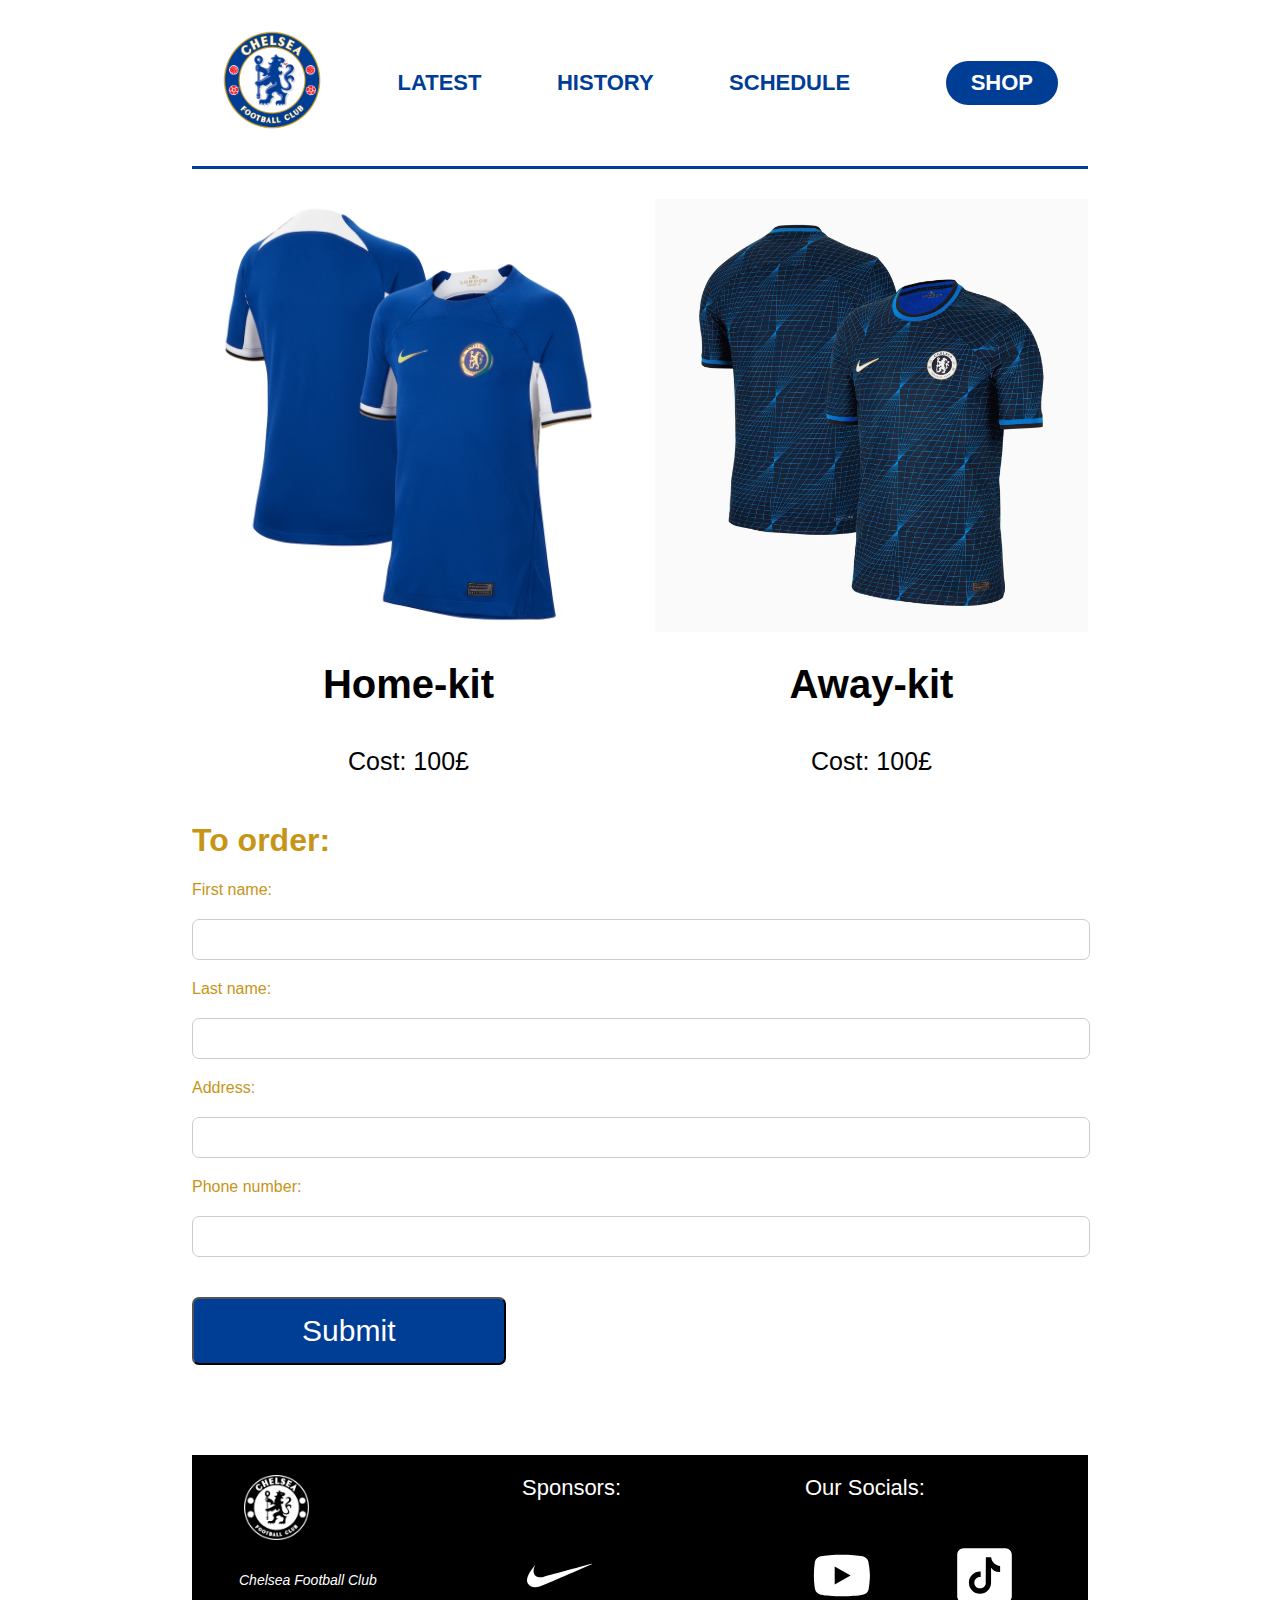
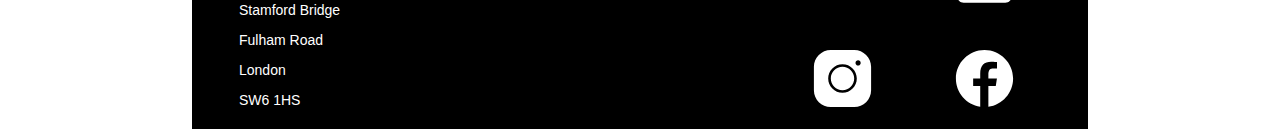
<file: shop.html>
<!DOCTYPE html>
<html lang="en">
<head>
    <meta charset="UTF-8">
    <meta name="viewport" content="width=device-width, initial-scale=1.0">
    <title>Chelsea FC | Latest </title>
    <link rel = "icon" type = "image/png" href = "images\Main_icon.png">
    <link rel = "stylesheet" href = "style.css">
</head>
<body>
    <div class = "wrapper">
        <nav>
            <header class = "header">
                <a href = "index.html">
                    <img src = "images\Main_icon.png" class = "header_logo">
                </a>
                <a href="latest.html" class = "header_links">LATEST</a>
                <a href="history.html" class = "header_links">HISTORY</a>
                <a href="schedule.html" class = "header_links">SCHEDULE</a>
                <a href="shop.html" class = "shop" style="color:white;">SHOP</a>
            </header>
        </nav>
        <main>
            <div class = "shop_grid">
                <div class = "kit">
                    <img src = "images/home_kit.jpg" class = "kit_photo">
                    <p class = "shop_text"><b>Home-kit</b></p>
                    <p class = "shop_cost">Cost: 100&pound</p>
                </div>
                <div class = "kit">
                    <img src = "images/away_kit.jpg" class = "kit_photo">
                    <p class = "shop_text"><b>Away-kit</b></p>
                    <p class = "shop_cost">Cost: 100&pound</p>
                </div>
            </div>
            <h1 style="color:#C69516">To order:</h1>
            <form>
                <label for="fname" id="fname">First name:</label><br>
                <input type="text" id="fname" name="fname"><br>
                <label for="lname" id="lname">Last name:</label><br>
                <input type="text" id="lname" name="lname">
                <label for="Address" id="Address">Address:</label><br>
                <input type="text" id="Address" name="Address">
                <label for="Phone number" id="phone_number">Phone number:</label><br>
                <input type="text" id="phone_number" name="phone_number">
                <input type="submit" value="Submit">
            </form>
        </main>
        <nav>
            <footer class = "footer">
                <div class = "footer_info">
                    <img src = "images\Footer_logo.png" class = "footer_logo">
                    <p><em>Chelsea Football Club</em></p>
                    <p>Stamford Bridge</p>
                    <p>Fulham Road</p>
                    <p>London</p>
                    <p>SW6 1HS</p>
                </div>
                <div class = "footer_sponsors">
                    <p class = "sponsor_text">Sponsors:</p>
                    <svg xmlns="http://www.w3.org/2000/svg" class = "footer_logo" viewBox="0 0 50 50" style="fill:#FFFFFF;">
                        <path fill-rule="evenodd" d="M 6.40625 16.800781 C 3.152344 20.621094 0 25.234375 0 28.902344 C 0 31.019531 1.78125 33.996094 6.132813 33.996094 C 8.484375 33.996094 10.820313 33.050781 12.648438 32.320313 C 15.730469 31.085938 49.789063 16.296875 49.789063 16.296875 C 50.117188 16.132813 50.058594 15.925781 49.644531 16.027344 C 49.480469 16.070313 12.566406 26.074219 12.566406 26.074219 C 11.855469 26.273438 11.128906 26.382813 10.421875 26.382813 C 7.230469 26.382813 5.078125 24.851563 5.078125 21.503906 C 5.078125 20.207031 5.484375 18.640625 6.40625 16.800781 Z"></path>
                    </svg>
                </div>
                <div class = "footer_soc_media">
                    <p class = "socials_text">Our Socials:</p>
                    <a href = "https://www.youtube.com/@chelseafc"> 
                        <svg xmlns="http://www.w3.org/2000/svg" x="0px" y="0px" class = "footer_logo" viewBox="0 0 50 50" style="fill:#FFFFFF;">
                            <path d="M 44.898438 14.5 C 44.5 12.300781 42.601563 10.699219 40.398438 10.199219 C 37.101563 9.5 31 9 24.398438 9 C 17.800781 9 11.601563 9.5 8.300781 10.199219 C 6.101563 10.699219 4.199219 12.199219 3.800781 14.5 C 3.398438 17 3 20.5 3 25 C 3 29.5 3.398438 33 3.898438 35.5 C 4.300781 37.699219 6.199219 39.300781 8.398438 39.800781 C 11.898438 40.5 17.898438 41 24.5 41 C 31.101563 41 37.101563 40.5 40.601563 39.800781 C 42.800781 39.300781 44.699219 37.800781 45.101563 35.5 C 45.5 33 46 29.398438 46.101563 25 C 45.898438 20.5 45.398438 17 44.898438 14.5 Z M 19 32 L 19 18 L 31.199219 25 Z"></path>
                        </svg>
                    </a>
                    <a href = "https://www.tiktok.com/@chelseafc">
                        <svg xmlns="http://www.w3.org/2000/svg" x="0px" y="0px" class = "footer_logo" viewBox="0 0 50 50" style="fill:#FFFFFF;">
                            <path d="M41,4H9C6.243,4,4,6.243,4,9v32c0,2.757,2.243,5,5,5h32c2.757,0,5-2.243,5-5V9C46,6.243,43.757,4,41,4z M37.006,22.323 c-0.227,0.021-0.457,0.035-0.69,0.035c-2.623,0-4.928-1.349-6.269-3.388c0,5.349,0,11.435,0,11.537c0,4.709-3.818,8.527-8.527,8.527 s-8.527-3.818-8.527-8.527s3.818-8.527,8.527-8.527c0.178,0,0.352,0.016,0.527,0.027v4.202c-0.175-0.021-0.347-0.053-0.527-0.053 c-2.404,0-4.352,1.948-4.352,4.352s1.948,4.352,4.352,4.352s4.527-1.894,4.527-4.298c0-0.095,0.042-19.594,0.042-19.594h4.016 c0.378,3.591,3.277,6.425,6.901,6.685V22.323z"></path>
                        </svg>
                    </a>
                    <a href = "https://www.instagram.com/chelseafc/">
                        <svg xmlns="http://www.w3.org/2000/svg" x="0px" y="0px" class = "footer_logo" viewBox="0 0 50 50" style="fill:#FFFFFF;">
                            <path d="M 16 3 C 8.83 3 3 8.83 3 16 L 3 34 C 3 41.17 8.83 47 16 47 L 34 47 C 41.17 47 47 41.17 47 34 L 47 16 C 47 8.83 41.17 3 34 3 L 16 3 z M 37 11 C 38.1 11 39 11.9 39 13 C 39 14.1 38.1 15 37 15 C 35.9 15 35 14.1 35 13 C 35 11.9 35.9 11 37 11 z M 25 14 C 31.07 14 36 18.93 36 25 C 36 31.07 31.07 36 25 36 C 18.93 36 14 31.07 14 25 C 14 18.93 18.93 14 25 14 z M 25 16 C 20.04 16 16 20.04 16 25 C 16 29.96 20.04 34 25 34 C 29.96 34 34 29.96 34 25 C 34 20.04 29.96 16 25 16 z"></path>
                        </svg>
                    </a>
                    <a href = "https://www.facebook.com/ChelseaFC/">
                        <svg xmlns="http://www.w3.org/2000/svg" x="0px" y="0px" class = "footer_logo" viewBox="0 0 50 50" style="fill:#FFFFFF;">
                            <path d="M25,3C12.85,3,3,12.85,3,25c0,11.03,8.125,20.137,18.712,21.728V30.831h-5.443v-5.783h5.443v-3.848 c0-6.371,3.104-9.168,8.399-9.168c2.536,0,3.877,0.188,4.512,0.274v5.048h-3.612c-2.248,0-3.033,2.131-3.033,4.533v3.161h6.588 l-0.894,5.783h-5.694v15.944C38.716,45.318,47,36.137,47,25C47,12.85,37.15,3,25,3z"></path>
                        </svg>
                    </a>
                </div>
            </footer>
        </nav>
    </div>
</body>
</html>
</file>
<file: style.css>
body{
    width: 70%;
    margin: 0 auto;
    font-family: 'Gabarito', sans-serif;
}

.header{
    font-size: 22px;
    margin-top: px;
    display: flex;
    justify-content: space-between;
    align-items: center;
    padding: 30px;
    font-weight: bold;
    border-bottom: solid #003D95;
    margin-bottom: 30px;
}

.navbar{
    font-size: 22px;
    margin-top: px;
    display: flex;
    justify-content: space-between;
    align-items: center;
    padding: 30px;
    font-weight: bold;
    margin-bottom: 0px;
}

.link-opacity-75-hover{
    align-items: center;
    margin-right: 50px;
}

.shop{
    margin-left: 20px;
    padding: 9px 25px;
    background-color: rgba(0, 61, 149, 1);
    border: none;
    border-radius: 50px;
    cursor: pointer;
    transition: all 0.3s ease 0s;
}

.shop:hover {
    background-color: rgba(0, 61, 149, 0.8);
  }
   

.sh_links{
    align-items: center;
    margin-right: 50px;
    background-color: #003D95;
}

.header_logo{
    width: 100px;
    height: 100px;
    margin-top: 0px;
    margin-right: auto;
}

.header_text{
    color :  #003D95;
}

a{
    text-decoration: none;
    color :  #003D95;
}

a:visited { 
    text-decoration: none; 
    color:#003D95; 
}

a:hover { 
    text-decoration: none; 
    color:#003D95; 
}

a:focus { 
    text-decoration: none; 
    color:#003D95; 
}

a:hover, a:active { 
    text-decoration: none; 
    color:#003D95;
}

hr{
    height: 1.6px;
    background-color:#003D95;
    border: none;
    margin-bottom: 30px;
    margin-top: 30px;
}

footer{
    background-color: black;
    color: white;
    font-size: 14px;
    display: grid;
    grid-template-columns: repeat(3, minmax(0, 1fr));
    margin-top: 70px;
    padding-left: 47px;
}

row{
    background-color: black;
    color: white;
    font-size: 14px;
    display: grid;
    grid-template-columns: repeat(3, minmax(0, 1fr));
    margin-top: 70px;
    padding-left: 47px;
}

.footer_logo{
    width: 65px;
    height: 65px;
    margin-top: 20px;
    margin-left: 5px;
    margin-bottom: 15px;
}

.sponsor_logo{
    width: 45px;
    height: 45px;
    margin-top: 2%;
    margin-right: 6%;
}

.social_logo{
    width: 40px;
    height: 40px;
    margin-top: 2%;
    margin-right: 6%;
}

.footer_soc_media{
    display: grid;
    border: none;
    grid-template-columns: repeat(2, minmax(0, 1fr));
}

.sponsor_text{
    grid-column: 1 / -1;
    margin-top: 20px;
    font-size: 22px;
}

.socials_text{
    grid-column: 1 / -1;
    margin-top: 20px;
    font-size: 22px;
}

.blog{
    position : relative;
    font-size: 35px;
}

.blog_text_1{
    position: absolute;
    color: white;
    bottom: 110px;
    left: 3%;
    font-weight: bold;
}

.blog_text_2{
    position: absolute;
    color: white;
    bottom: 75px;
    left: 3%;
    font-weight: bold;
}

.blog_text_3{
    position: absolute;
    color: white;
    bottom: 40px;
    left: 3%;
    font-weight: bold;
}

.blog_photo{
    max-width: 100%;
    height: auto;
    border-radius: 1%;
    border-style: groove;
}

.next_match{
    display : grid;
    grid-template-columns: repeat(3, minmax(0, 1fr));
    align-items: center;
    justify-items: center;
    font-size: 20px;
    gap: 10px;
    padding-left: 32%;
    padding-right: 32%;
}

.next_match_intro_text{
    grid-column: 1 / -1;
    justify-self: start;
    font-size: 25px;
    font-weight: bold;
}

.next_match_logo{
    width: 200px;
    height: 200px;
    max-width: 100%;
    height: auto;
}

.match_VS{
    font-size: 65px;
    font-weight: bold;
}

.match_date{
    grid-column: 1 / -1;
    font-weight: bold;
}

.match_time{
    grid-column: 1 / -1;
    font-weight: bold;
}

.video_grid{
    display: flex;
    justify-content: center;
    gap: 40px;
    margin-bottom: 20px;
}

video{
    display : block;
    max-width: 100%;
    height: auto;
    justify-self: center;
    align-self: center;
}

.history_photo{
    width: 600px;
    height: 600px;
    max-width: 100%;
    height: auto;
}

li{
    list-style: none;
}

.schedule_grid{
    display: grid;
    grid-template-columns: repeat(2, minmax(0, 1fr));
    gap: 60px;
}

.match{
    display: grid;
    grid-template-columns: repeat(3, minmax(0, 1fr));
    align-items: center;
    justify-items: center;
}

.shop_grid{
    display: grid;
    grid-template-columns: repeat(2, minmax(0, 1fr));
    gap: 30px;
    font-size: 40px;
}

.kit_photo{
    width: 800px;
    height: 800px;
    max-width: 100%;
    height: auto;
}

.kit{
    display: flex;
    flex-direction: column;
    justify-content: center;
    align-items: center;
}

.shop_text{
    margin-top: 30px;
}
.shop_cost{
    margin-top: 0px;
    font-size: 25px;
}

.list_of_players{
    display: flex;
    justify-content: space-between;
    margin-bottom: 50px;
}

ol{
    padding: 0;
}

ul{
    padding: 0;
}

table, th, td {
    border:1px solid black;
    margin-top: 10px;
    padding: 10px;
    width: 100%;
}

table{
    border-collapse: collapse;
}

tr:nth-child(even){
    background-color: #d3d3d3;
}


input[type=text]{
    width:100%;
    padding: 12px 0px;
    border: 1px solid #ccc;
    margin: 20px 0;
    border-radius: 7px;
}

input[type=submit] {
    width: 35%;
    background-color: #003D95;
    color: white;
    margin: 20px 0;
    padding: 15px 20px;
    border-radius: 7px;
    font-size: 30px;
}

#phone_number{
    color: #C69516;
}

#Address{
    color: #C69516;
}

#lname{
    color: #C69516;
}

#fname{
    color: #C69516;
}

.text:nth-child(even){
    clear: right;
}

.text:nth-child(odd){
    clear: left;
}
</file>
